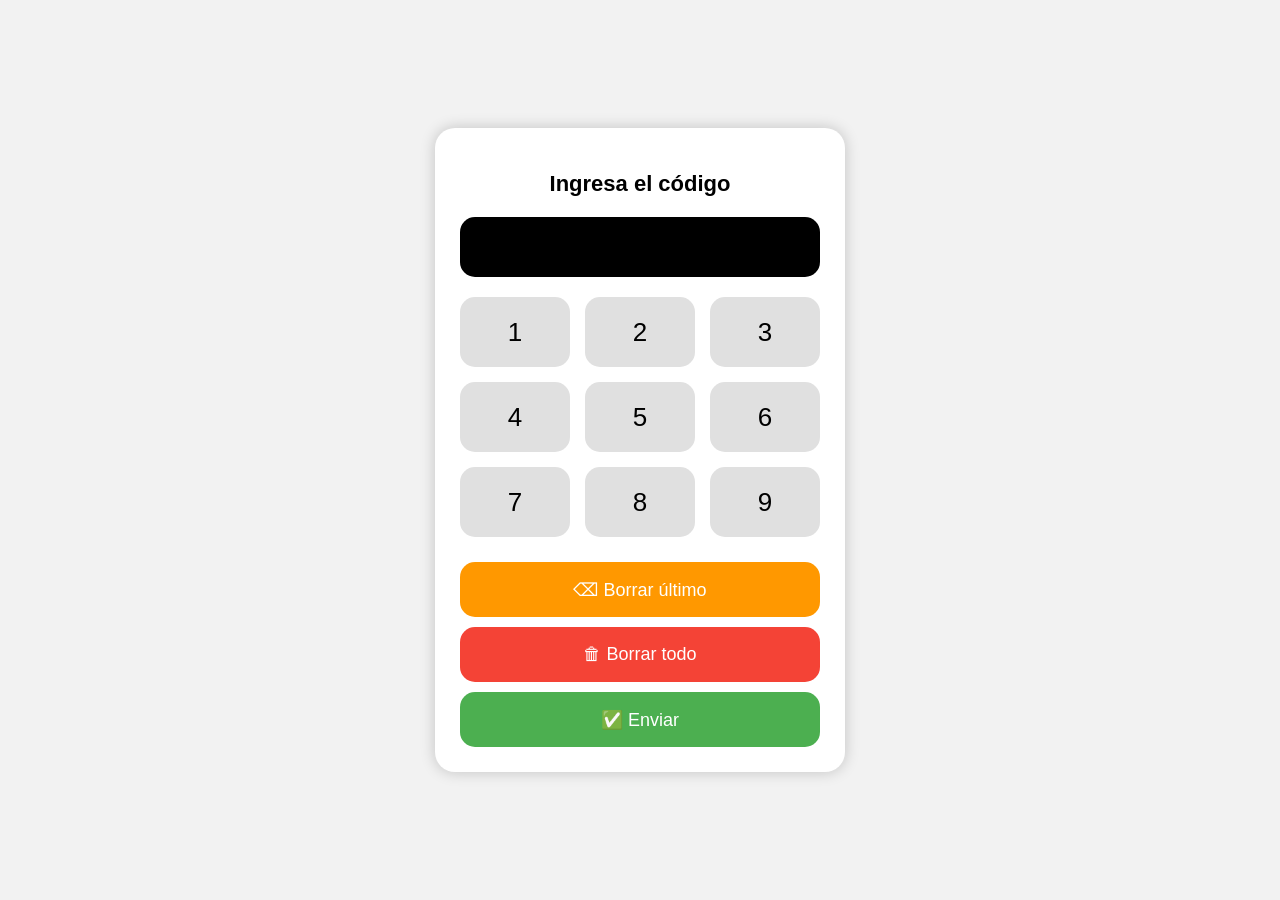
<file: index.html>
<!DOCTYPE html>
<html lang="es">

<head>
    <meta charset="UTF-8">
    <meta name="viewport" content="width=device-width, initial-scale=1.0">

    <title>Teclado Numérico</title>
    <link rel="stylesheet" href="style.css">
</head>

<body>

    <div class="container">
        <h2>Ingresa el código</h2>

        <!-- Pantalla -->
        <div id="screen" class="screen"></div>

        <!-- Mensaje error -->
        <p id="message" class="message"></p>

        <!-- Teclado -->
        <div class="keyboard">
            <button onclick="addNumber(1)">1</button>
            <button onclick="addNumber(2)">2</button>
            <button onclick="addNumber(3)">3</button>
            <button onclick="addNumber(4)">4</button>
            <button onclick="addNumber(5)">5</button>
            <button onclick="addNumber(6)">6</button>
            <button onclick="addNumber(7)">7</button>
            <button onclick="addNumber(8)">8</button>
            <button onclick="addNumber(9)">9</button>
        </div>

        <!-- Botones -->
        <div class="actions">
            <button onclick="deleteLast()">⌫ Borrar último</button>
            <button onclick="clearAll()">🗑 Borrar todo</button>
            <button onclick="sendCode()">✅ Enviar</button>
        </div>
    </div>

    <script src="script.js"></script>

</body>

</html>
</file>
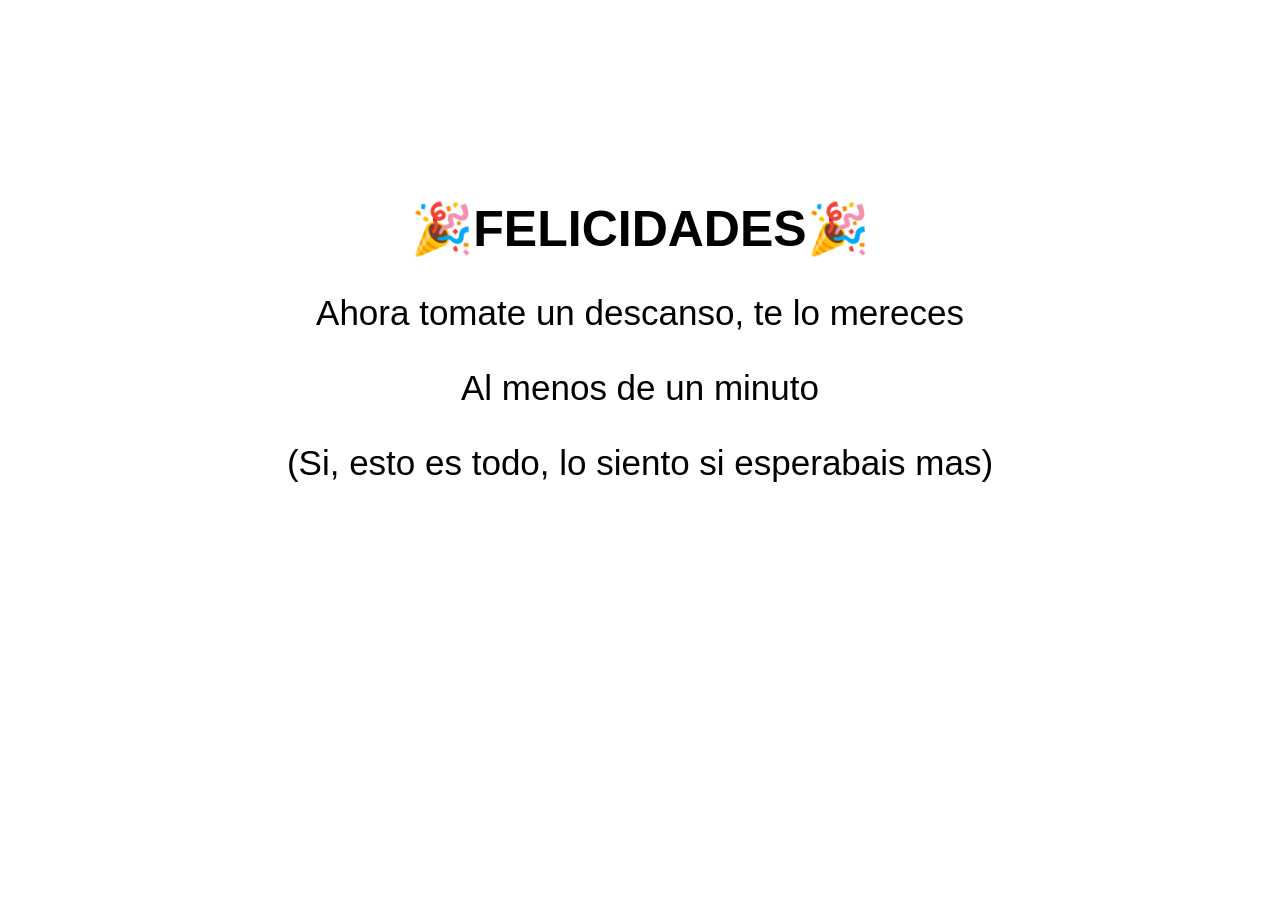
<file: success.html>
<!DOCTYPE html>
<html lang="es">

<head>
    <meta charset="UTF-8">
    <title>Acceso Correcto</title>
    <style>
        body {
            font-family: Arial;
            text-align: center;
            margin-top: 200px;
        }
        h1{
            font-size: 50px;
        }
        p{
            font-size: 35px;
        }
    </style>
</head>

<body>

    <h1>🎉FELICIDADES🎉</h1>
    <p>Ahora tomate un descanso, te lo mereces</p>
    <p>Al menos de un minuto</p>
    <p>(Si, esto es todo, lo siento si esperabais mas)</p>

</body>

</html>
</file>
<file: style.css>
/* Ajuste general */
body {
  font-family: Arial, sans-serif;
  background: #f2f2f2;
  margin: 0;
  padding: 0;

  /* Centrado total en móvil */
  display: flex;
  justify-content: center;
  align-items: center;

  height: 100vh;
}

/* Contenedor adaptado a Galaxy S53 */
.container {
  width: 70%;
  max-width: 360px;

  padding: 25px;
  background: white;
  border-radius: 20px;

  box-shadow: 0 0 15px rgba(0, 0, 0, 0.2);

  text-align: center;
}

/* Título */
h2 {
  font-size: 22px;
  margin-bottom: 20px;
}

/* Pantalla del código */
.screen {
  height: 60px;
  background: black;
  color: lime;

  font-size: 28px;
  font-weight: bold;

  margin-bottom: 20px;

  display: flex;
  justify-content: center;
  align-items: center;

  border-radius: 15px;
  letter-spacing: 5px;
}

/* Teclado */
.keyboard {
  display: grid;
  grid-template-columns: repeat(3, 1fr);
  gap: 15px;
}

/* Botones numéricos */
.keyboard button {
  height: 70px;
  font-size: 26px;

  border: none;
  border-radius: 15px;

  background: #e0e0e0;
  cursor: pointer;

  transition: 0.2s;
}

.keyboard button:active {
  background: #bdbdbd;
  transform: scale(0.95);
}

/* Acciones */
.actions {
  margin-top: 25px;
  display: flex;
  flex-direction: column;
  gap: 10px;
}

/* Botones acción */
.actions button {
  height: 55px;
  font-size: 18px;

  border: none;
  border-radius: 15px;
  cursor: pointer;

  background: #4caf50;
  color: white;

  transition: 0.2s;
}

.actions button:nth-child(1) {
  background: #ff9800;
}

.actions button:nth-child(2) {
  background: #f44336;
}

.actions button:active {
  transform: scale(0.97);
}

/* Mensaje de error */
.message {
  margin-top: 10px;
  color: red;
  font-weight: bold;
  font-size: 16px;
}
</file>
